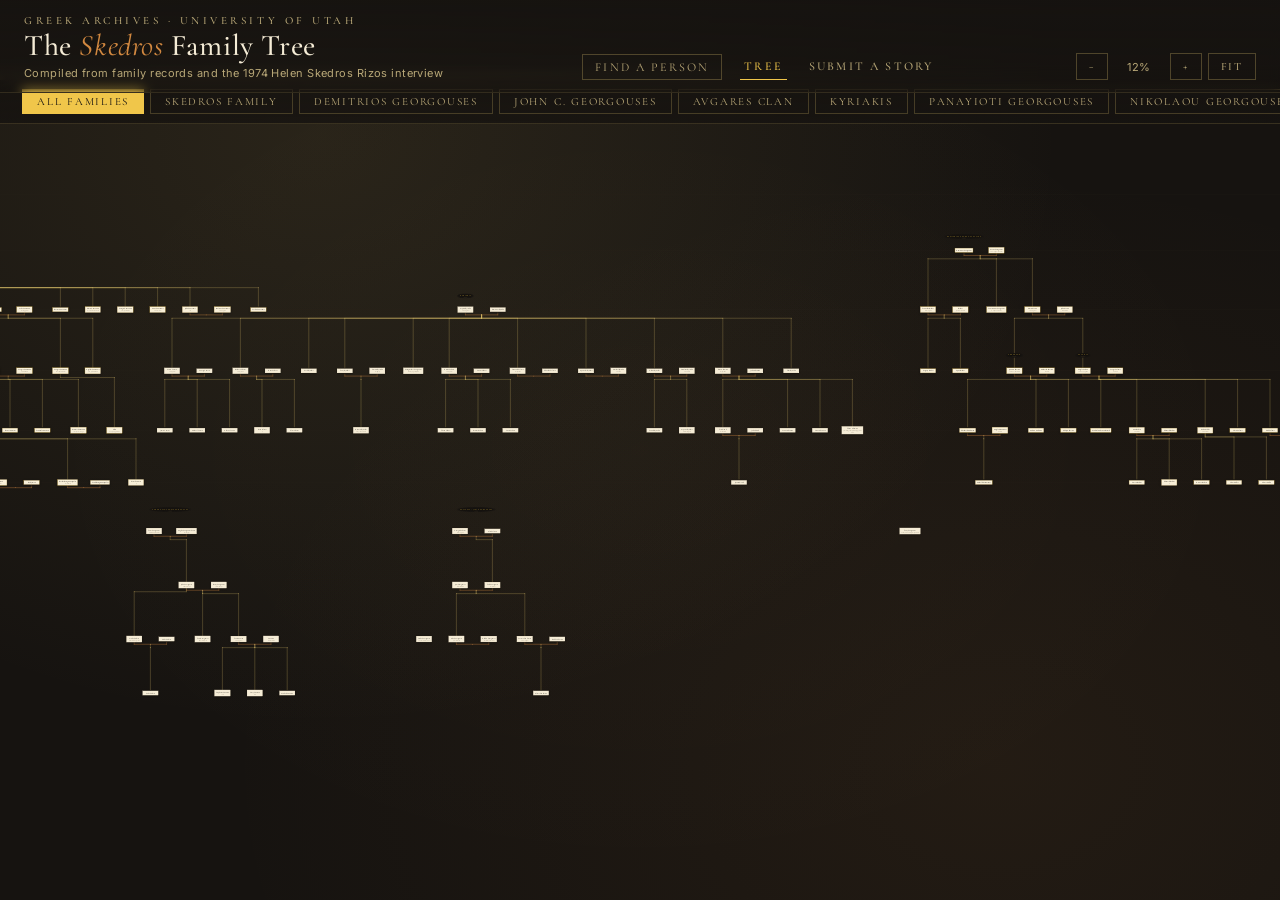
<file: index.html>
<!doctype html>
<html lang="en">
<head>
<meta charset="utf-8">
<meta name="viewport" content="width=device-width, initial-scale=1, maximum-scale=5">
<title>The Skedros Family Tree</title>
<link rel="preconnect" href="https://fonts.googleapis.com">
<link rel="preconnect" href="https://fonts.gstatic.com" crossorigin>
<link href="https://fonts.googleapis.com/css2?family=Cormorant+Garamond:ital,wght@0,300;0,400;0,500;0,600;0,700;1,400&family=Cormorant+SC:wght@400;500;600&family=Inter:wght@400;500;600&display=swap" rel="stylesheet">
<link rel="stylesheet" href="css/shared.css">
<link rel="stylesheet" href="css/tree.css">
</head>
<body>

<header class="banner">
  <div class="banner-left">
    <span class="eyebrow">Greek Archives · University of Utah</span>
    <h1 class="title"><a href="index.html">The <em>Skedros</em> Family Tree</a></h1>
    <p class="subtitle">Compiled from family records and the 1974 Helen Skedros Rizos interview</p>
  </div>
  <nav class="banner-nav" aria-label="Site navigation">
    <button class="banner-nav-button" id="search-toggle" type="button">Find a person</button>
    <a href="index.html" class="current">Tree</a>
    <a href="submit.html">Submit a story</a>
  </nav>
  <div class="controls">
    <button id="zoom-out" title="Zoom out">−</button>
    <span class="zoom-display" id="zoom-display">100%</span>
    <button id="zoom-in" title="Zoom in">+</button>
    <button id="reset" title="Fit to screen">Fit</button>
  </div>
</header>

<nav class="cluster-tabs" id="cluster-tabs" aria-label="Family branch filter">
  <button class="cluster-tab is-active" data-cluster="all" type="button">All families</button>
  <!-- additional tabs are injected by tree.js from CLUSTER_DEFS -->
</nav>

<aside class="detail-panel" id="detail-panel" aria-hidden="true">
  <button class="detail-close" id="detail-close" aria-label="Close">&times;</button>
  <div class="detail-photo placeholder" id="detail-photo" data-initial="?"></div>
  <div class="detail-header">
    <h2 class="detail-name" id="detail-name"></h2>
    <p class="detail-alt" id="detail-alt"></p>
    <p class="detail-dates" id="detail-dates"></p>
    <p class="detail-note" id="detail-note"></p>
  </div>
  <div class="detail-relations">
    <div class="relation-block">
      <h4>Parents</h4>
      <div id="detail-parents" class="relation-list"></div>
    </div>
    <div class="relation-block">
      <h4>Spouse</h4>
      <div id="detail-spouse" class="relation-list"></div>
    </div>
    <div class="relation-block">
      <h4>Siblings</h4>
      <div id="detail-siblings" class="relation-list"></div>
    </div>
    <div class="relation-block">
      <h4>Children</h4>
      <div id="detail-children" class="relation-list"></div>
    </div>
  </div>
  <div class="detail-connection">
    <h4>Connection to the Skedros Family</h4>
    <div id="detail-path"></div>
  </div>
  <div class="detail-bio-section">
    <h4>Biography</h4>
    <div id="detail-bio"></div>
  </div>
  <a class="detail-profile-link" id="detail-profile-link" href="#">View full profile →</a>
</aside>

<aside class="search-panel" id="search-panel" aria-hidden="true">
  <button class="search-close" id="search-close" aria-label="Close search">&times;</button>
  <h3 class="search-title">Find a person</h3>
  <input type="text" id="search-input" placeholder="Type a name…" autocomplete="off" spellcheck="false">
  <p class="search-count" id="search-count"></p>
  <div class="search-list" id="search-list"></div>
</aside>

<div class="viewport" id="viewport">
  <div class="canvas" id="canvas">
    <svg class="lines" id="lines"></svg>
    <div id="people"></div>
  </div>
</div>

<script src="js/data.js"></script>
<script src="js/family.js"></script>
<script src="js/tree.js"></script>
</body>
</html>
</file>
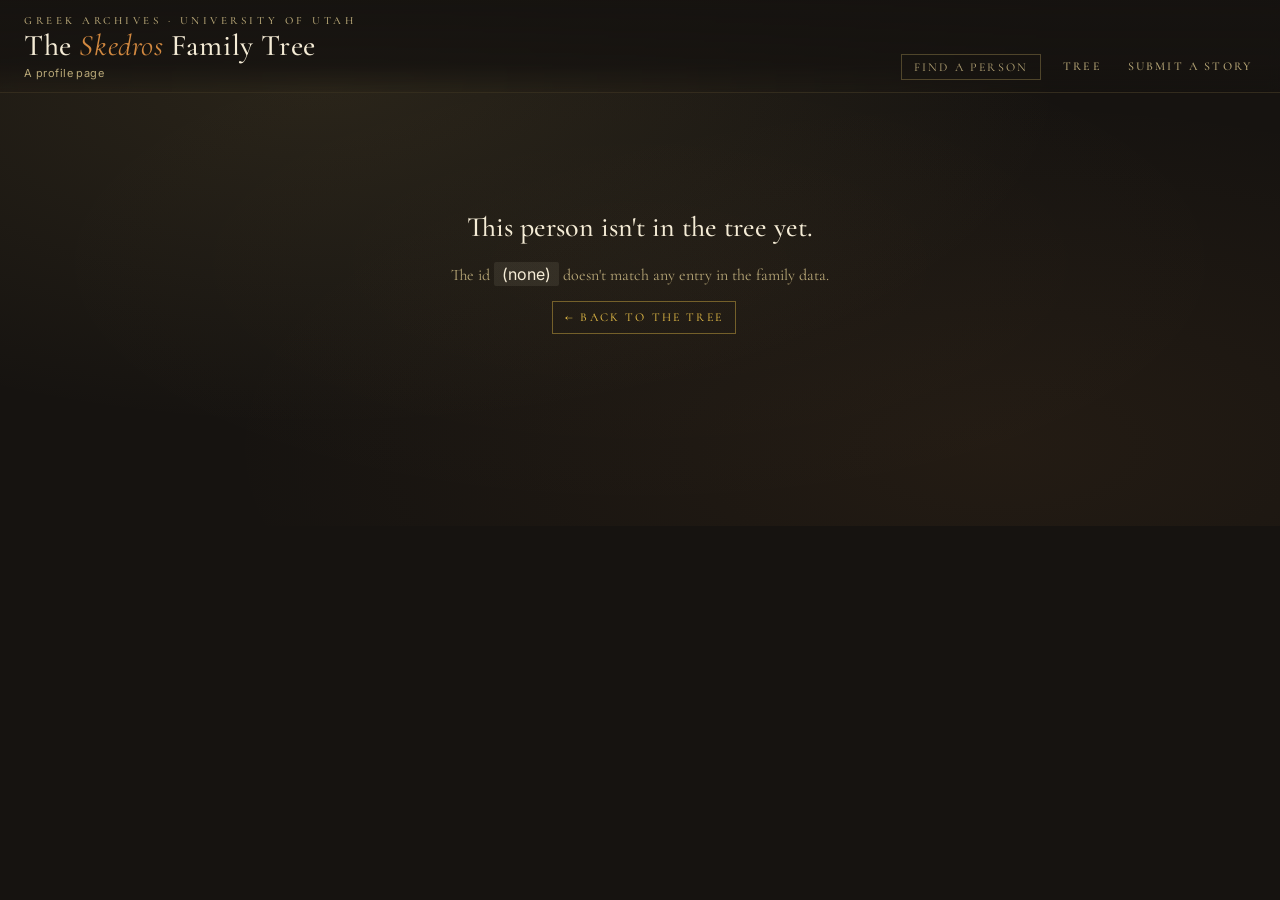
<file: profile.html>
<!doctype html>
<html lang="en">
<head>
<meta charset="utf-8">
<meta name="viewport" content="width=device-width, initial-scale=1">
<title>Profile · The Skedros Family Tree</title>
<link rel="preconnect" href="https://fonts.googleapis.com">
<link rel="preconnect" href="https://fonts.gstatic.com" crossorigin>
<link href="https://fonts.googleapis.com/css2?family=Cormorant+Garamond:ital,wght@0,300;0,400;0,500;0,600;0,700;1,400&family=Cormorant+SC:wght@400;500;600&family=Inter:wght@400;500;600&display=swap" rel="stylesheet">
<link rel="stylesheet" href="css/shared.css">
<link rel="stylesheet" href="css/profile.css">
</head>
<body class="profile-body">

<header class="banner">
  <div class="banner-left">
    <span class="eyebrow">Greek Archives · University of Utah</span>
    <h1 class="title"><a href="index.html">The <em>Skedros</em> Family Tree</a></h1>
    <p class="subtitle">A profile page</p>
  </div>
  <nav class="banner-nav" aria-label="Site navigation">
    <button class="banner-nav-button" id="search-toggle" type="button">Find a person</button>
    <a href="index.html">Tree</a>
    <a href="submit.html">Submit a story</a>
  </nav>
</header>

<aside class="search-panel" id="search-panel" aria-hidden="true">
  <button class="search-close" id="search-close" aria-label="Close search">&times;</button>
  <h3 class="search-title">Find a person</h3>
  <input type="text" id="search-input" placeholder="Type a name…" autocomplete="off" spellcheck="false">
  <p class="search-count" id="search-count"></p>
  <div class="search-list" id="search-list"></div>
</aside>

<main class="profile-page">

  <!-- "Not found" message, shown only when the requested id doesn't exist -->
  <section id="not-found" class="not-found" hidden>
    <h2>This person isn't in the tree yet.</h2>
    <p>The id <code id="missing-id"></code> doesn't match any entry in the family data.</p>
    <p><a href="index.html" class="link-button">← Back to the tree</a></p>
  </section>

  <!-- Full profile, populated by profile.js -->
  <article id="profile" hidden>

    <p class="back-row">
      <a href="index.html" class="back-link">← Back to the tree</a>
    </p>

    <section class="profile-hero">
      <div class="hero-photo" id="hero-photo">
        <div class="hero-placeholder" id="hero-placeholder" data-initial="?"></div>
        <img id="hero-image" alt="" hidden>
      </div>
      <div class="hero-text">
        <p class="hero-eyebrow" id="hero-eyebrow"></p>
        <h1 class="hero-name" id="hero-name"></h1>
        <p class="hero-alt" id="hero-alt"></p>
        <p class="hero-dates" id="hero-dates"></p>
        <p class="hero-note" id="hero-note"></p>
      </div>
    </section>

    <!-- Gallery: thumbnail strip beneath the hero photo. Only shown if there's
         more than one photo, or if you want to give an explicit view. -->
    <section class="gallery" id="gallery" hidden>
      <h2 class="section-title">Gallery</h2>
      <div class="gallery-frame">
        <button class="gallery-nav prev" id="gallery-prev" aria-label="Previous photo">‹</button>
        <img class="gallery-main" id="gallery-main" alt="">
        <button class="gallery-nav next" id="gallery-next" aria-label="Next photo">›</button>
      </div>
      <div class="gallery-thumbs" id="gallery-thumbs"></div>
      <p class="gallery-caption" id="gallery-caption"></p>
    </section>

    <section class="biography">
      <h2 class="section-title">Biography</h2>
      <div id="biography-text" class="biography-body">
        <p class="empty"><em>No biography on file yet — if you have stories or facts about this person, please
        <a href="submit.html">share them with us</a>.</em></p>
      </div>
    </section>

    <section class="family">
      <h2 class="section-title">Family</h2>
      <div class="family-grid">
        <div class="family-block">
          <h3>Parents</h3>
          <div class="family-list" id="family-parents"></div>
        </div>
        <div class="family-block">
          <h3>Spouse</h3>
          <div class="family-list" id="family-spouse"></div>
        </div>
        <div class="family-block">
          <h3>Siblings</h3>
          <div class="family-list" id="family-siblings"></div>
        </div>
        <div class="family-block">
          <h3>Children</h3>
          <div class="family-list" id="family-children"></div>
        </div>
      </div>
    </section>

    <section class="connection">
      <h2 class="section-title">Connection to the Skedros Family</h2>
      <div id="connection-content"></div>
    </section>

    <section class="help-fill-in">
      <p>
        Know more about this person, or see something we should correct?
        <a href="submit.html" class="link-button">Send a story or correction →</a>
      </p>
    </section>

  </article>
</main>

<script src="js/data.js"></script>
<script src="js/family.js"></script>
<script src="js/profile.js"></script>
</body>
</html>
</file>
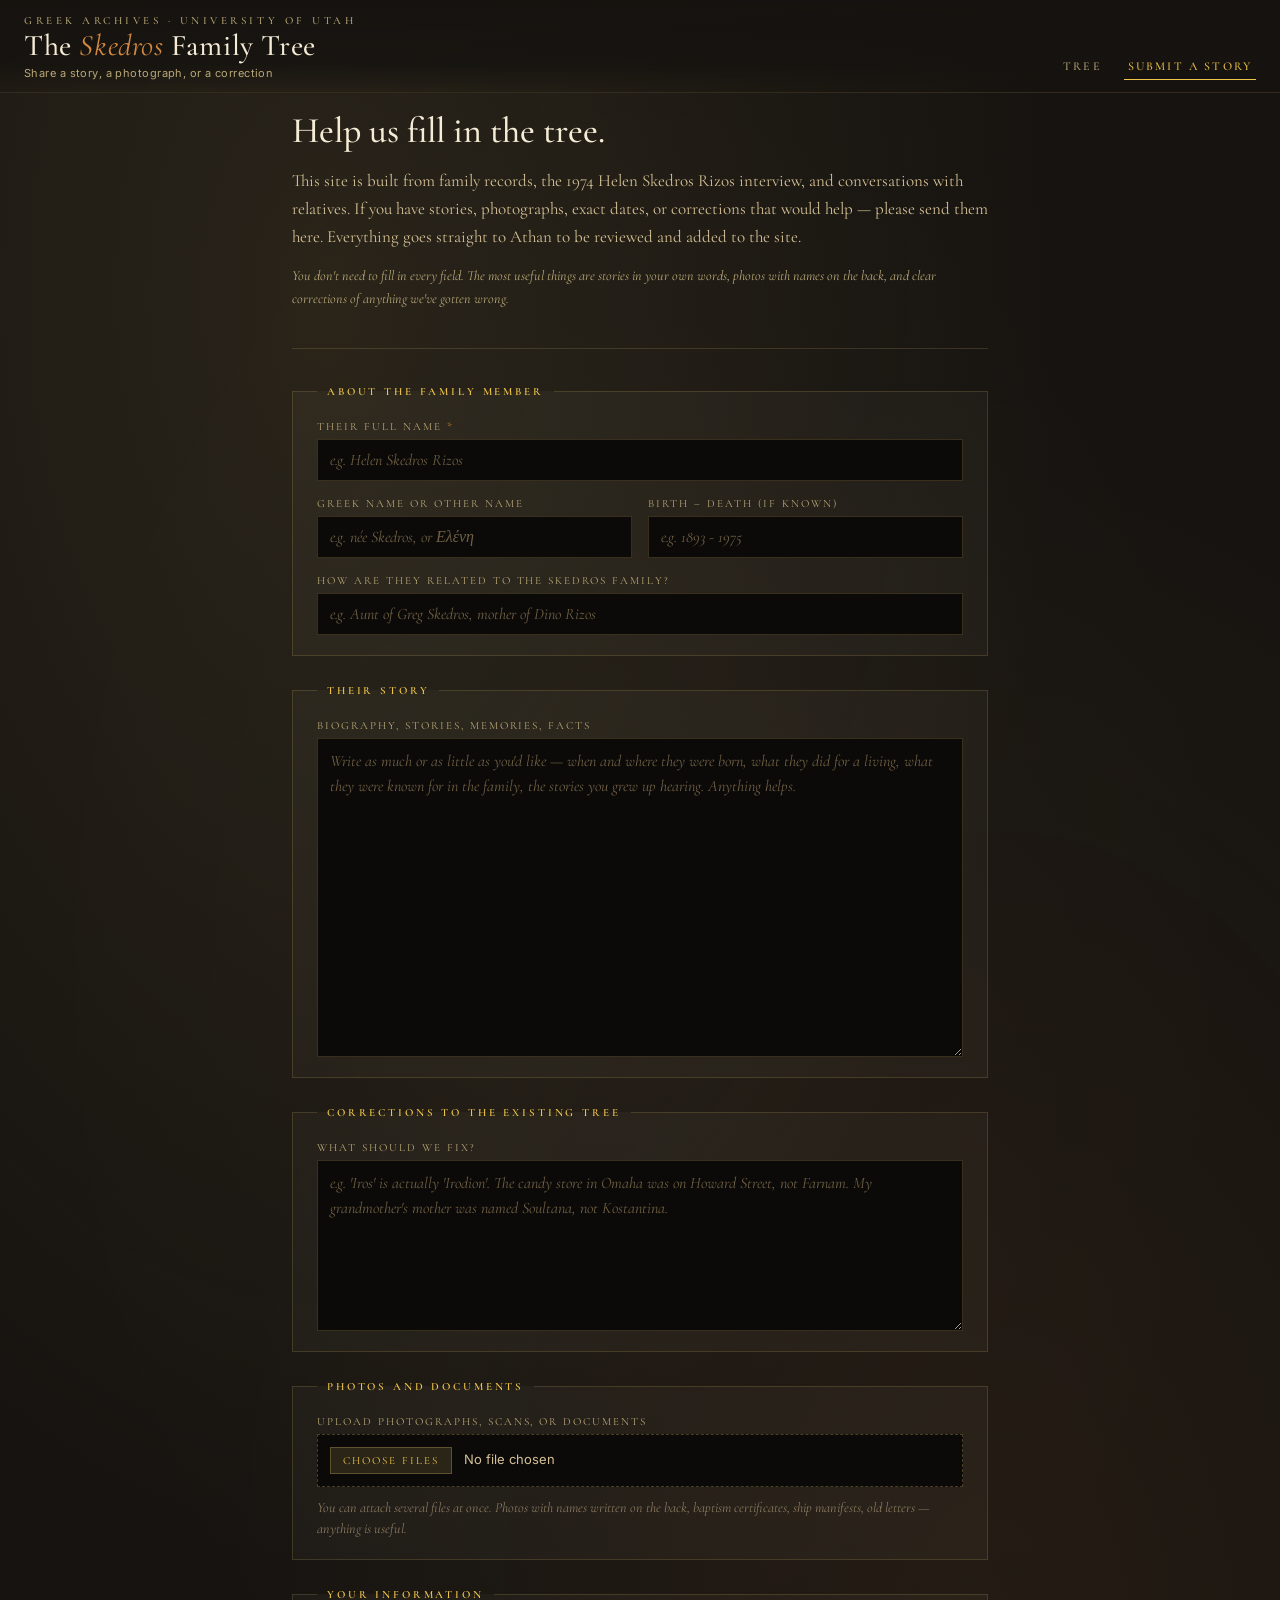
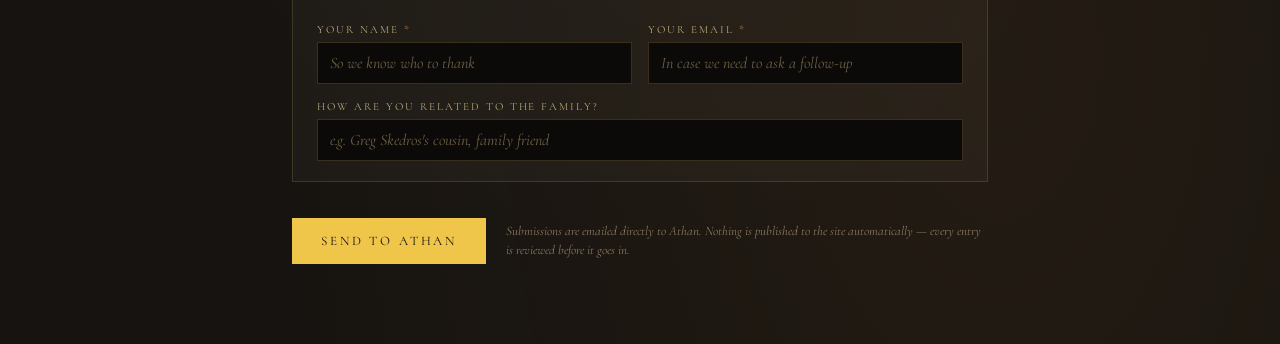
<file: submit.html>
<!doctype html>
<html lang="en">
<head>
<meta charset="utf-8">
<meta name="viewport" content="width=device-width, initial-scale=1">
<title>Submit a story · The Skedros Family Tree</title>
<link rel="preconnect" href="https://fonts.googleapis.com">
<link rel="preconnect" href="https://fonts.gstatic.com" crossorigin>
<link href="https://fonts.googleapis.com/css2?family=Cormorant+Garamond:ital,wght@0,300;0,400;0,500;0,600;0,700;1,400&family=Cormorant+SC:wght@400;500;600&family=Inter:wght@400;500;600&display=swap" rel="stylesheet">
<link rel="stylesheet" href="css/shared.css">
<link rel="stylesheet" href="css/submit.css">
</head>
<body class="submit-body">

<header class="banner">
  <div class="banner-left">
    <span class="eyebrow">Greek Archives · University of Utah</span>
    <h1 class="title"><a href="index.html">The <em>Skedros</em> Family Tree</a></h1>
    <p class="subtitle">Share a story, a photograph, or a correction</p>
  </div>
  <nav class="banner-nav" aria-label="Site navigation">
    <a href="index.html">Tree</a>
    <a href="submit.html" class="current">Submit a story</a>
  </nav>
</header>

<main class="submit-page">
  <article class="submit-intro">
    <h2>Help us fill in the tree.</h2>
    <p>
      This site is built from family records, the 1974 Helen Skedros Rizos interview,
      and conversations with relatives. If you have stories, photographs, exact dates,
      or corrections that would help — please send them here. Everything goes straight
      to Athan to be reviewed and added to the site.
    </p>
    <p class="small-print">
      You don't need to fill in every field. The most useful things are stories in
      your own words, photos with names on the back, and clear corrections of anything
      we've gotten wrong.
    </p>
  </article>

  <!--
    Form goes to FormSubmit.co, which emails the submission (plus any uploaded files)
    to the address in the action URL. The first submission triggers a one-time
    confirmation email to that address; click the link inside it and all future
    submissions arrive directly. See README.md for setup details.
  -->
  <form id="submit-form"
        class="submit-form"
        action="https://formsubmit.co/REPLACE_WITH_YOUR_EMAIL"
        method="POST"
        enctype="multipart/form-data">

    <!-- FormSubmit configuration (these get stripped, never emailed) -->
    <input type="hidden" name="_subject" value="Skedros tree submission">
    <input type="hidden" name="_template" value="table">
    <input type="hidden" name="_captcha" value="false">
    <input type="hidden" name="_next" value="thanks.html">
    <!-- Honeypot anti-spam field: bots fill it in, humans don't see it -->
    <input type="text" name="_honey" style="display:none">

    <fieldset>
      <legend>About the family member</legend>
      <div class="field">
        <label for="person_name">Their full name <span class="required">*</span></label>
        <input id="person_name" name="person_name" type="text" required
               placeholder="e.g. Helen Skedros Rizos">
      </div>
      <div class="field-row">
        <div class="field">
          <label for="person_alt">Greek name or other name</label>
          <input id="person_alt" name="person_alt" type="text"
                 placeholder="e.g. née Skedros, or Ελένη">
        </div>
        <div class="field">
          <label for="person_dates">Birth – death (if known)</label>
          <input id="person_dates" name="person_dates" type="text"
                 placeholder="e.g. 1893 - 1975">
        </div>
      </div>
      <div class="field">
        <label for="relationship">How are they related to the Skedros family?</label>
        <input id="relationship" name="relationship" type="text"
               placeholder="e.g. Aunt of Greg Skedros, mother of Dino Rizos">
      </div>
    </fieldset>

    <fieldset>
      <legend>Their story</legend>
      <div class="field">
        <label for="biography">Biography, stories, memories, facts</label>
        <textarea id="biography" name="biography" rows="12"
          placeholder="Write as much or as little as you'd like — when and where they were born, what they did for a living, what they were known for in the family, the stories you grew up hearing. Anything helps."></textarea>
      </div>
    </fieldset>

    <fieldset>
      <legend>Corrections to the existing tree</legend>
      <div class="field">
        <label for="corrections">What should we fix?</label>
        <textarea id="corrections" name="corrections" rows="6"
          placeholder="e.g. 'Iros' is actually 'Irodion'. The candy store in Omaha was on Howard Street, not Farnam. My grandmother's mother was named Soultana, not Kostantina."></textarea>
      </div>
    </fieldset>

    <fieldset>
      <legend>Photos and documents</legend>
      <div class="field">
        <label for="files">Upload photographs, scans, or documents</label>
        <input id="files" name="attachment" type="file" multiple
               accept="image/*,application/pdf,.doc,.docx,.txt,.heic">
        <p class="hint">
          You can attach several files at once. Photos with names written on the back,
          baptism certificates, ship manifests, old letters — anything is useful.
        </p>
      </div>
    </fieldset>

    <fieldset>
      <legend>Your information</legend>
      <div class="field-row">
        <div class="field">
          <label for="submitter_name">Your name <span class="required">*</span></label>
          <input id="submitter_name" name="submitter_name" type="text" required
                 placeholder="So we know who to thank">
        </div>
        <div class="field">
          <label for="submitter_email">Your email <span class="required">*</span></label>
          <input id="submitter_email" name="submitter_email" type="email" required
                 placeholder="In case we need to ask a follow-up">
        </div>
      </div>
      <div class="field">
        <label for="submitter_relation">How are you related to the family?</label>
        <input id="submitter_relation" name="submitter_relation" type="text"
               placeholder="e.g. Greg Skedros's cousin, family friend">
      </div>
    </fieldset>

    <div class="submit-row">
      <button type="submit" class="submit-button">Send to Athan</button>
      <p class="submit-disclaimer">
        Submissions are emailed directly to Athan. Nothing is published to the site
        automatically — every entry is reviewed before it goes in.
      </p>
    </div>
  </form>
</main>

</body>
</html>
</file>
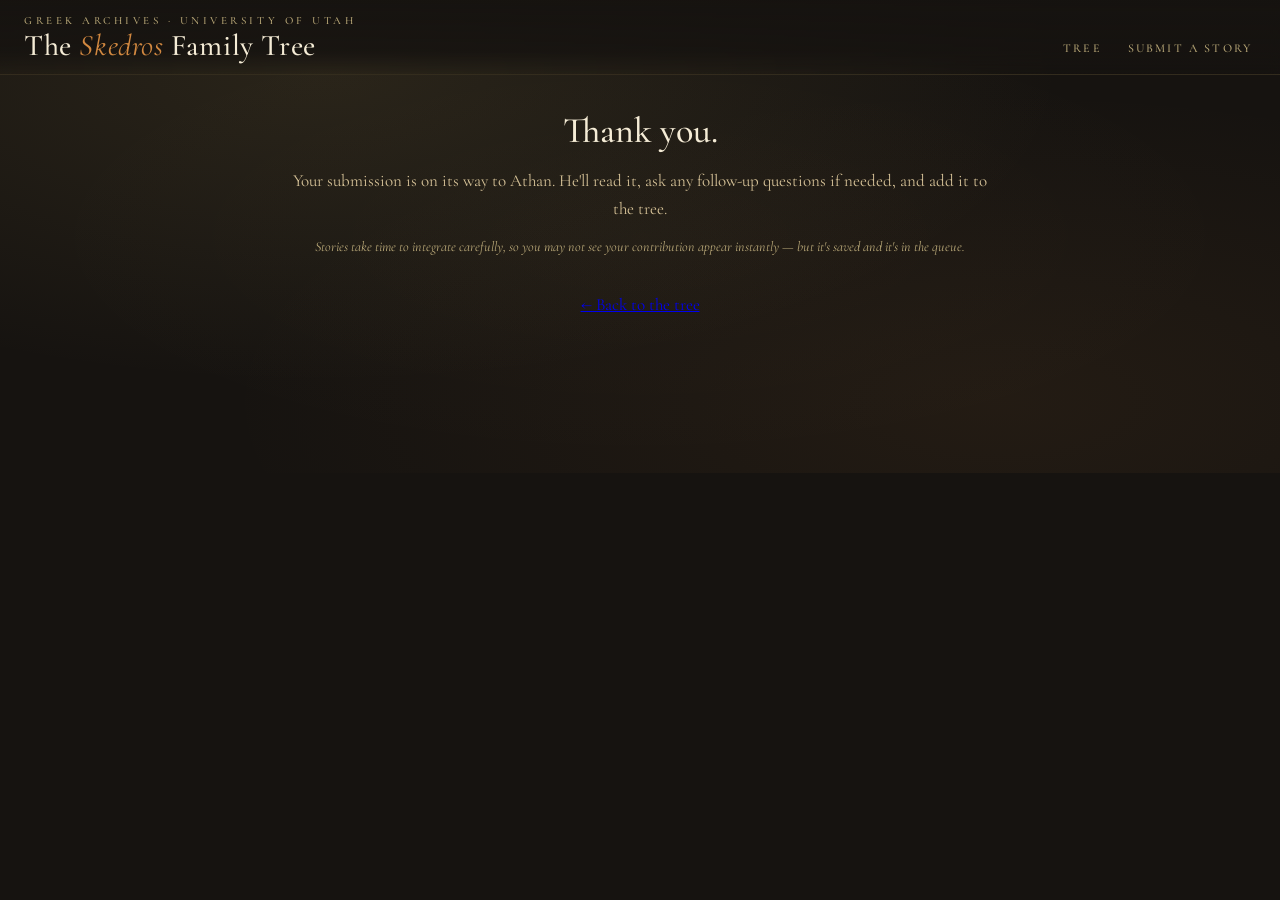
<file: thanks.html>
<!doctype html>
<html lang="en">
<head>
<meta charset="utf-8">
<meta name="viewport" content="width=device-width, initial-scale=1">
<title>Thank you · The Skedros Family Tree</title>
<link rel="preconnect" href="https://fonts.googleapis.com">
<link rel="preconnect" href="https://fonts.gstatic.com" crossorigin>
<link href="https://fonts.googleapis.com/css2?family=Cormorant+Garamond:ital,wght@0,300;0,400;0,500;0,600;0,700;1,400&family=Cormorant+SC:wght@400;500;600&family=Inter:wght@400;500;600&display=swap" rel="stylesheet">
<link rel="stylesheet" href="css/shared.css">
<link rel="stylesheet" href="css/submit.css">
</head>
<body class="submit-body">

<header class="banner">
  <div class="banner-left">
    <span class="eyebrow">Greek Archives · University of Utah</span>
    <h1 class="title"><a href="index.html">The <em>Skedros</em> Family Tree</a></h1>
  </div>
  <nav class="banner-nav" aria-label="Site navigation">
    <a href="index.html">Tree</a>
    <a href="submit.html">Submit a story</a>
  </nav>
</header>

<main class="submit-page">
  <article class="submit-intro" style="text-align:center; border-bottom:none;">
    <h2>Thank you.</h2>
    <p>
      Your submission is on its way to Athan. He'll read it, ask any follow-up questions
      if needed, and add it to the tree.
    </p>
    <p class="small-print">
      Stories take time to integrate carefully, so you may not see your contribution
      appear instantly — but it's saved and it's in the queue.
    </p>
    <p style="margin-top: 32px;">
      <a href="index.html" class="back-link">← Back to the tree</a>
    </p>
  </article>
</main>

</body>
</html>
</file>
<file: css/shared.css>
/* ============================================================================
   Skedros Family Tree — SHARED STYLES
   Palette, typography, banner with navigation. Loaded by every page.
   ========================================================================== */

:root {
  /* Dark editorial palette: parchment cards on aged-leather background */
  --bg: #161310;
  --bg-deep: #0c0a08;
  --paper: #f5ecd6;
  --paper-edge: #e6dabd;
  --ink: #1a1612;
  --ink-soft: #5d5247;
  --rule: #4a4030;
  --rule-soft: #2e271d;
  --rule-paper: #b8a98e;
  --line: #8a7a4e;
  --line-strong: #d4b86a;
  --marriage: #d18840;
  --marriage-soft: #e0a36b;
  --gold: #f0c64a;
  --gold-glow: rgba(240, 198, 74, 0.32);
  --path-glow: rgba(244, 206, 93, 0.45);
}

* { box-sizing: border-box; margin: 0; padding: 0; }

html, body {
  width: 100%;
  background: var(--bg);
  color: var(--ink);
  font-family: 'Cormorant Garamond', 'Georgia', serif;
}

body {
  background-image:
    radial-gradient(ellipse at 25% 15%, rgba(212, 184, 106, 0.10), transparent 55%),
    radial-gradient(ellipse at 78% 85%, rgba(209, 136, 64, 0.07), transparent 55%),
    radial-gradient(ellipse at 50% 50%, rgba(255, 230, 170, 0.02), transparent 70%);
}

/* ---------- Banner with site navigation ---------- */
.banner {
  position: fixed; top: 0; left: 0; right: 0; z-index: 50;
  padding: 14px 24px 12px;
  background: linear-gradient(180deg,
                              rgba(22, 19, 16, 0.97) 0%,
                              rgba(22, 19, 16, 0.85) 70%,
                              transparent 100%);
  backdrop-filter: blur(6px);
  border-bottom: 1px solid rgba(212, 184, 106, 0.15);
  display: flex; justify-content: space-between; align-items: flex-end;
  flex-wrap: wrap; gap: 12px;
}
.banner-left { display: flex; flex-direction: column; gap: 2px; }
.eyebrow {
  font-family: 'Cormorant SC', serif; font-weight: 500;
  font-size: 11px; letter-spacing: 0.32em;
  color: #b9a878; text-transform: uppercase;
}
.title {
  font-family: 'Cormorant Garamond', serif; font-weight: 500;
  font-size: clamp(22px, 3.4vw, 30px);
  letter-spacing: 0.02em; color: #f5ecd6; line-height: 1.1;
}
.title a { color: inherit; text-decoration: none; }
.title em { font-style: italic; font-weight: 400; color: var(--marriage); }
.subtitle {
  font-family: 'Inter', sans-serif; font-size: 11px;
  color: #b9a878; letter-spacing: 0.04em; margin-top: 2px;
}

.banner-nav {
  display: flex; gap: 18px; align-items: center;
  font-family: 'Cormorant SC', serif; font-weight: 500;
}
.banner-nav a {
  font-size: 12px; letter-spacing: 0.18em; text-transform: uppercase;
  color: #b9a878; text-decoration: none;
  padding: 6px 4px; border-bottom: 1px solid transparent;
  transition: color 0.18s ease, border-color 0.18s ease;
}
.banner-nav a:hover {
  color: var(--gold);
  border-bottom-color: var(--gold);
}
.banner-nav a.current {
  color: var(--gold);
  border-bottom-color: var(--gold);
}

/* ---------- Typography helpers ---------- */
.section-title {
  font-family: 'Cormorant SC', serif; font-weight: 600;
  font-size: 11px; letter-spacing: 0.28em;
  color: var(--gold); text-transform: uppercase;
  padding-bottom: 8px; margin-bottom: 14px;
  border-bottom: 1px solid rgba(212, 184, 106, 0.2);
}

/* ---------- Banner responsive ---------- */
@media (max-width: 720px) {
  .banner { padding: 10px 14px 8px; flex-direction: column; align-items: flex-start; }
  .banner-nav { gap: 14px; }
  .title { font-size: 20px; }
}

/* ============================================================================
   SEARCH PANEL — slides in from the left, lists every person alphabetically
   with a live-filter input at the top.
   ========================================================================== */

.banner-nav-button {
  font-family: 'Cormorant SC', serif;
  font-size: 12px; letter-spacing: 0.18em; text-transform: uppercase;
  color: #b9a878;
  background: transparent;
  border: 1px solid rgba(212, 184, 106, 0.3);
  padding: 5px 12px;
  cursor: pointer;
  transition: all 0.18s ease;
}
.banner-nav-button:hover {
  color: var(--gold);
  border-color: var(--gold);
  background: rgba(212, 184, 106, 0.06);
}

.search-panel {
  position: fixed;
  top: 84px; left: 0; bottom: 0;
  width: 360px; max-width: 100vw;
  background: var(--paper);
  border-right: 1px solid var(--rule-paper);
  box-shadow: 6px 0 24px rgba(0, 0, 0, 0.45);
  transform: translateX(-110%);
  transition: transform 0.32s cubic-bezier(0.22, 0.61, 0.36, 1);
  z-index: 45;
  display: flex; flex-direction: column;
  padding: 20px 22px 0;
}
.search-panel.open { transform: translateX(0); }

.search-close {
  position: absolute; top: 12px; right: 14px;
  width: 32px; height: 32px;
  background: rgba(245, 236, 214, 0.9);
  border: 1px solid var(--rule-paper);
  font-size: 22px; line-height: 1;
  color: var(--ink); cursor: pointer;
  padding: 0;
  transition: all 0.15s ease;
}
.search-close:hover { background: var(--ink); color: var(--paper); }

.search-title {
  font-family: 'Cormorant Garamond', serif;
  font-size: 22px; font-weight: 500;
  color: var(--ink);
  margin-bottom: 12px;
}

#search-input {
  font-family: 'Cormorant Garamond', serif;
  font-size: 16px;
  background: var(--bg-deep);
  border: 1px solid var(--rule-paper);
  color: #f5ecd6;
  padding: 10px 12px;
  width: 100%;
  margin-bottom: 6px;
}
#search-input::placeholder { color: #6e5f44; font-style: italic; }
#search-input:focus {
  outline: none;
  border-color: var(--gold);
  box-shadow: 0 0 0 3px var(--gold-glow);
}

.search-count {
  font-family: 'Inter', sans-serif;
  font-size: 10.5px;
  color: var(--ink-soft);
  letter-spacing: 0.08em;
  text-transform: uppercase;
  margin-bottom: 10px;
}

.search-list {
  flex: 1;
  overflow-y: auto;
  padding-bottom: 18px;
  margin: 0 -22px;            /* extend scroll area edge-to-edge */
  padding-left: 22px;
  padding-right: 22px;
}
.search-list .letter-divider {
  font-family: 'Cormorant SC', serif;
  font-weight: 600;
  font-size: 12px;
  letter-spacing: 0.24em;
  color: var(--marriage);
  border-bottom: 1px solid rgba(184, 169, 142, 0.4);
  padding: 14px 0 4px;
  margin-bottom: 4px;
  position: sticky; top: 0;
  background: var(--paper);
  z-index: 1;
}
.search-list .letter-divider:first-child { padding-top: 4px; }

.search-result {
  display: block;
  width: 100%;
  text-align: left;
  background: transparent;
  border: none;
  border-bottom: 1px solid rgba(184, 169, 142, 0.18);
  color: var(--ink);
  font-family: 'Cormorant Garamond', serif;
  font-size: 15px;
  padding: 8px 6px;
  cursor: pointer;
  text-decoration: none;
  transition: background 0.12s ease, padding 0.12s ease;
}
.search-result:hover {
  background: var(--paper-edge);
  padding-left: 12px;
}
.search-result .meta {
  font-family: 'Inter', sans-serif;
  font-size: 10px;
  color: var(--ink-soft);
  letter-spacing: 0.04em;
  margin-top: 2px;
  text-transform: uppercase;
}
.search-result.is-core {
  border-left: 3px solid var(--gold);
  padding-left: 9px;
}
.search-result.is-core:hover { padding-left: 15px; }

.search-empty {
  padding: 20px 6px;
  font-family: 'Cormorant Garamond', serif;
  font-style: italic;
  color: var(--ink-soft);
  font-size: 14px;
}

@media (max-width: 720px) {
  .search-panel { width: 100vw; top: 100px; }
}
</file>
<file: css/tree.css>
/* ============================================================================
   Skedros Family Tree — TREE PAGE STYLES
   Canvas, person cards, descent/marriage lines, branch labels, detail panel.
   ========================================================================== */

html, body { height: 100%; overflow: hidden; }

/* ---------- Viewport and canvas ---------- */
.viewport {
  position: absolute; inset: 0;
  overflow: hidden; touch-action: none;
  padding-top: 70px;          /* clear the fixed banner */
  cursor: grab;
}
.viewport.dragging { cursor: grabbing; }

.canvas {
  position: absolute; top: 0; left: 0;
  /* width/height are set inline by JS from CANVAS constant */
  transform-origin: 0 0;
  background-image:
    linear-gradient(to right,  rgba(212, 184, 106, 0.05) 1px, transparent 1px),
    linear-gradient(to bottom, rgba(212, 184, 106, 0.05) 1px, transparent 1px);
  background-size: 80px 80px;
}

/* ---------- Generation rules and labels (left-side captions) ---------- */
.gen-rule {
  position: absolute; left: 0; width: 100%; height: 1px;
  background: var(--rule-soft); pointer-events: none;
}
.gen-label {
  position: absolute; left: 24px; transform: translateY(-50%);
  font-family: 'Cormorant SC', serif; font-size: 11px;
  letter-spacing: 0.3em; color: #a59672;
  text-transform: uppercase; background: var(--bg);
  padding: 0 10px; pointer-events: none;
}

/* ---------- Branch / section labels on the canvas ----------
   These are the headers like "Skedros", "Pappathanacio", "Avgares clan".
   Critical: they MUST sit above the SVG descent/marriage lines so the
   text never gets bisected. We pin them to z-index 8 (between SVG=auto
   and cards=10) and give them a soft radial halo that mask any lines
   passing through. */
.branch-label {
  position: absolute;
  font-family: 'Cormorant SC', serif; font-weight: 500;
  font-size: 13px; letter-spacing: 0.32em;
  color: var(--gold); text-transform: uppercase;
  text-align: center; transform: translateX(-50%);
  pointer-events: none;
  z-index: 8;
  padding: 10px 26px 8px;
  background: radial-gradient(ellipse at center,
                              var(--bg) 35%,
                              rgba(22, 19, 16, 0.85) 60%,
                              transparent 78%);
  text-shadow: 0 1px 0 rgba(0, 0, 0, 0.7),
               0 0 12px rgba(22, 19, 16, 0.9);
}
.branch-label::after {
  content: ''; display: block; width: 32px; height: 1px;
  background: rgba(212, 184, 106, 0.5); margin: 7px auto 0;
}

/* ---------- SVG lines (descent + marriage) ---------- */
svg.lines {
  position: absolute; top: 0; left: 0;
  width: 100%; height: 100%; pointer-events: none;
}
.l-descent      { stroke: var(--line-strong); stroke-width: 2.2; fill: none; opacity: 1; stroke-linecap: round; stroke-linejoin: round; }
.l-marriage     { stroke: var(--marriage); stroke-width: 3; fill: none; stroke-linecap: round; stroke-linejoin: round; }
.l-marriage-tick{ stroke: var(--marriage); stroke-width: 2.4; fill: none; stroke-linecap: round; }
.dot-descent    { fill: var(--line-strong); }
.dot-marriage   { fill: var(--marriage); }

/* ---------- Person cards ---------- */
.person {
  position: absolute;
  transform: translate(-50%, -50%);
  background: var(--paper);
  border: 1px solid var(--rule-paper);
  padding: 9px 12px 8px;
  min-width: 130px;
  max-width: 178px;
  text-align: center;
  z-index: 10;
  transition: box-shadow 0.18s ease, transform 0.18s ease;
  box-shadow: 0 1px 0 rgba(212, 184, 106, 0.08), 0 4px 14px rgba(0, 0, 0, 0.45);
  cursor: pointer;
}
.person:hover {
  box-shadow: 0 0 0 1px rgba(212, 184, 106, 0.25), 0 8px 26px rgba(0, 0, 0, 0.6);
  transform: translate(-50%, -50%) translateY(-2px);
  z-index: 20;
}
.person .name {
  font-family: 'Cormorant Garamond', serif; font-weight: 500;
  font-size: 14px; line-height: 1.18; color: var(--ink);
  letter-spacing: 0.005em;
}
.person .alt {
  font-family: 'Cormorant Garamond', serif; font-style: italic;
  font-weight: 400; font-size: 11px; color: var(--ink-soft);
  margin-top: 1px; line-height: 1.2;
}
.person .dates {
  font-family: 'Inter', sans-serif; font-size: 9.5px;
  color: var(--ink-soft); letter-spacing: 0.04em; margin-top: 4px;
}
.person .note {
  font-family: 'Cormorant Garamond', serif; font-style: italic;
  font-size: 11px; color: var(--ink-soft); margin-top: 3px; line-height: 1.2;
}
.person.unknown {
  background: repeating-linear-gradient(
    45deg, var(--paper), var(--paper) 6px,
    var(--paper-edge) 6px, var(--paper-edge) 12px
  );
  border-style: dashed;
}
.person.unknown .name { color: var(--ink-soft); font-style: italic; }
.person.deceased-young .name::after {
  content: ' \2020'; color: var(--ink-soft); font-weight: 300;
}

/* ---------- Highlights ---------- */
.person.hl-dimmed { opacity: 0.32; }
.person.hl-self {
  outline: 2.5px solid var(--marriage); outline-offset: 2px;
  box-shadow: 0 0 0 7px rgba(209, 136, 64, 0.18), 0 6px 22px rgba(26, 22, 18, 0.18);
  z-index: 25;
}
.person.hl-parent  { outline: 2px solid #345e85; outline-offset: 1px; box-shadow: 0 0 0 5px rgba(52, 94, 133, 0.15); }
.person.hl-spouse  { outline: 2px solid var(--marriage); outline-offset: 1px; box-shadow: 0 0 0 5px rgba(209, 136, 64, 0.13); }
.person.hl-sibling { outline: 2px dashed #4a6f3a; outline-offset: 2px; }
.person.hl-child   { outline: 2px solid #8a6a3a; outline-offset: 1px; box-shadow: 0 0 0 5px rgba(138, 106, 58, 0.14); }

/* Core marker: warm gold edge always */
.person.core {
  border: 1.5px solid var(--gold);
  background: linear-gradient(180deg, #fcf3da 0%, #f5ecd6 100%);
  box-shadow: 0 0 0 1px var(--gold-glow), 0 1px 0 rgba(212, 184, 106, 0.12), 0 5px 16px rgba(0, 0, 0, 0.5);
}
.person.core .name { font-weight: 600; }

/* Path-to-core highlight */
.person.path-hl {
  opacity: 1;
  z-index: 26;
  outline: 2.5px solid var(--gold);
  outline-offset: 3px;
  box-shadow: 0 0 0 8px var(--path-glow), 0 8px 28px rgba(0, 0, 0, 0.7);
}
.canvas.path-mode .person:not(.path-hl):not(.hl-self):not(.hl-parent):not(.hl-spouse):not(.hl-sibling):not(.hl-child) {
  opacity: 0.42;
}

/* ---------- Zoom + reset controls ---------- */
.controls { display: flex; gap: 6px; align-items: center; font-family: 'Inter', sans-serif; }
.controls button {
  font-family: 'Cormorant SC', serif; font-weight: 500;
  font-size: 11px; letter-spacing: 0.16em; text-transform: uppercase;
  background: transparent; border: 1px solid rgba(212, 184, 106, 0.3);
  color: #b9a878; padding: 6px 12px;
  cursor: pointer; transition: all 0.15s ease;
}
.controls button:hover { background: rgba(212, 184, 106, 0.1); color: var(--gold); border-color: var(--gold); }
.controls .zoom-display {
  font-size: 11px; color: #b9a878; min-width: 50px; text-align: center;
  letter-spacing: 0.06em;
}

/* ---------- Detail panel ---------- */
.detail-panel {
  position: fixed; top: 80px; right: 0; bottom: 0;
  width: 400px; max-width: 100vw;
  background: var(--paper);
  border-left: 1px solid var(--rule-paper);
  box-shadow: -6px 0 24px rgba(0, 0, 0, 0.4);
  transform: translateX(110%);
  transition: transform 0.32s cubic-bezier(0.22, 0.61, 0.36, 1);
  z-index: 40; overflow-y: auto; display: flex; flex-direction: column;
}
.detail-panel.open { transform: translateX(0); }
.detail-close {
  position: absolute; top: 12px; right: 14px; z-index: 5;
  background: rgba(245, 236, 214, 0.92); border: 1px solid var(--rule-paper);
  font-size: 22px; line-height: 1; cursor: pointer;
  width: 32px; height: 32px; padding: 0; color: var(--ink);
  transition: all 0.15s ease;
}
.detail-close:hover { background: var(--ink); color: var(--paper); border-color: var(--ink); }
.detail-photo {
  width: 100%; height: 220px;
  background: var(--bg-deep);
  background-size: cover; background-position: center;
  border-bottom: 1px solid var(--rule);
  display: flex; align-items: center; justify-content: center;
  flex: 0 0 auto;
}
.detail-photo.placeholder::after {
  content: attr(data-initial);
  font-family: 'Cormorant SC', serif;
  font-size: 78px; font-weight: 500;
  color: #6e5f44; letter-spacing: 0.04em;
}
.detail-header { padding: 18px 24px 14px; border-bottom: 1px solid var(--rule-soft); }
.detail-name {
  font-family: 'Cormorant Garamond', serif;
  font-weight: 500; font-size: 26px; line-height: 1.15;
  color: var(--ink); letter-spacing: 0.005em;
}
.detail-name .dagger { color: var(--ink-soft); font-weight: 300; }
.detail-alt   { font-style: italic; color: var(--ink-soft); font-size: 14px; margin-top: 3px; }
.detail-dates { font-family: 'Inter', sans-serif; font-size: 11px; color: var(--ink-soft); letter-spacing: 0.06em; text-transform: uppercase; margin-top: 8px; }
.detail-note  { font-style: italic; color: var(--ink-soft); font-size: 13px; margin-top: 4px; }

.detail-relations { padding: 14px 24px 4px; }
.relation-block { margin-bottom: 14px; }
.relation-block h4 {
  font-family: 'Cormorant SC', serif; font-weight: 600;
  font-size: 10.5px; letter-spacing: 0.24em;
  color: var(--ink); text-transform: uppercase; margin-bottom: 7px;
}
.relation-list { display: flex; flex-wrap: wrap; gap: 6px; }
.relation-list button {
  background: var(--paper-edge); border: 1px solid var(--rule-paper);
  color: var(--ink); padding: 5px 11px;
  font-size: 13px; font-family: 'Cormorant Garamond', serif;
  cursor: pointer; transition: all 0.15s ease;
}
.relation-list button:hover { background: var(--marriage); color: var(--paper); border-color: var(--marriage); }
.relation-list em { color: var(--ink-soft); font-size: 12px; padding: 4px 0; font-style: italic; }

.detail-connection {
  padding: 14px 24px 4px;
  border-top: 1px solid var(--rule-soft);
}
.detail-connection h4 {
  font-family: 'Cormorant SC', serif; font-weight: 600;
  font-size: 10.5px; letter-spacing: 0.24em;
  color: var(--ink); text-transform: uppercase; margin-bottom: 10px;
}
.path-chain {
  display: flex; flex-wrap: wrap; gap: 4px 6px; align-items: center;
  line-height: 1.45;
}
.path-chain button {
  background: var(--paper-edge); border: 1px solid var(--rule-paper);
  color: var(--ink); padding: 4px 10px;
  font-size: 13px; font-family: 'Cormorant Garamond', serif;
  cursor: pointer; transition: all 0.15s ease;
}
.path-chain button.is-core {
  border-color: var(--gold);
  background: linear-gradient(180deg, #fcf3da 0%, #f5ecd6 100%);
  font-weight: 600;
}
.path-chain button:hover { background: var(--marriage); color: var(--paper); border-color: var(--marriage); }
.path-arrow {
  font-family: 'Cormorant Garamond', serif; font-style: italic;
  color: var(--ink-soft); font-size: 12px; padding: 0 2px;
}
.path-empty { font-style: italic; color: var(--ink-soft); font-size: 13px; line-height: 1.5; }

.detail-bio-section {
  padding: 16px 24px 22px;
  border-top: 1px solid var(--rule-soft);
  margin-top: 6px;
}
.detail-bio-section h4 {
  font-family: 'Cormorant SC', serif; font-weight: 600;
  font-size: 10.5px; letter-spacing: 0.24em;
  color: var(--ink); text-transform: uppercase; margin-bottom: 10px;
}
#detail-bio { font-size: 14.5px; line-height: 1.55; color: var(--ink); }
#detail-bio p { margin-bottom: 10px; }
#detail-bio em { color: var(--ink-soft); }

.detail-profile-link {
  display: block;
  margin: 0 24px 28px;
  padding: 10px 14px;
  text-align: center;
  background: var(--ink); color: var(--paper);
  text-decoration: none;
  font-family: 'Cormorant SC', serif;
  font-size: 12px; letter-spacing: 0.18em; text-transform: uppercase;
  border: 1px solid var(--ink);
  transition: all 0.15s ease;
}
.detail-profile-link:hover {
  background: var(--marriage); border-color: var(--marriage);
}

/* ---------- Responsive ---------- */
@media (max-width: 720px) {
  .detail-panel { width: 100vw; top: 100px; }
  .controls { font-size: 10px; }
  .controls button { padding: 5px 9px; }
}

/* ============================================================================
   CLUSTER TABS — branch filter bar below the banner
   ========================================================================== */
.cluster-tabs {
  position: fixed;
  top: 80px; left: 0; right: 0;
  z-index: 49;
  background: linear-gradient(180deg,
                              rgba(22, 19, 16, 0.93) 0%,
                              rgba(22, 19, 16, 0.78) 100%);
  backdrop-filter: blur(8px);
  border-bottom: 1px solid rgba(212, 184, 106, 0.18);
  padding: 9px 22px 9px;
  display: flex;
  gap: 6px;
  overflow-x: auto;
  white-space: nowrap;
  scrollbar-width: thin;
}
.cluster-tabs::-webkit-scrollbar { height: 4px; }
.cluster-tabs::-webkit-scrollbar-thumb { background: rgba(212, 184, 106, 0.3); }

.cluster-tab {
  font-family: 'Cormorant SC', serif;
  font-size: 11px; letter-spacing: 0.16em; text-transform: uppercase;
  color: #b9a878;
  background: transparent;
  border: 1px solid rgba(212, 184, 106, 0.25);
  padding: 5px 14px;
  cursor: pointer;
  white-space: nowrap;
  transition: all 0.16s ease;
}
.cluster-tab:hover {
  color: var(--gold);
  border-color: var(--gold);
  background: rgba(212, 184, 106, 0.08);
}
.cluster-tab.is-active {
  color: var(--bg);
  background: var(--gold);
  border-color: var(--gold);
}

/* Push the viewport down so it clears banner + tabs */
.viewport { padding-top: 130px; }
.detail-panel { top: 130px; }
.search-panel { top: 134px; }

@media (max-width: 720px) {
  .viewport { padding-top: 160px; }
  .detail-panel { top: 160px; }
  .search-panel { top: 164px; }
  .cluster-tabs { top: 100px; padding: 6px 12px; }
}
</file>
<file: css/profile.css>
/* ============================================================================
   Skedros Family Tree — PROFILE PAGE STYLES
   ========================================================================== */

html, body { min-height: 100%; overflow: auto; }
body.profile-body { color: var(--paper); }

.profile-page {
  max-width: 920px;
  margin: 0 auto;
  padding: 110px 32px 80px;
}

@media (max-width: 720px) {
  .profile-page { padding: 130px 20px 60px; }
}

/* ---------- Back navigation row ---------- */
.back-row { margin-bottom: 22px; }
.back-link {
  font-family: 'Cormorant SC', serif;
  font-size: 11px; letter-spacing: 0.22em; text-transform: uppercase;
  color: #b9a878; text-decoration: none;
  border-bottom: 1px solid transparent;
  padding-bottom: 3px;
  transition: color 0.18s ease, border-color 0.18s ease;
}
.back-link:hover { color: var(--gold); border-bottom-color: var(--gold); }

/* ---------- Hero: photo and primary biographical text ---------- */
.profile-hero {
  display: grid;
  grid-template-columns: minmax(220px, 280px) 1fr;
  gap: 32px;
  align-items: center;
  padding: 24px;
  background: rgba(245, 236, 214, 0.04);
  border: 1px solid rgba(212, 184, 106, 0.18);
  margin-bottom: 36px;
}
@media (max-width: 720px) {
  .profile-hero { grid-template-columns: 1fr; gap: 20px; padding: 18px; }
}

.hero-photo {
  position: relative;
  width: 100%; aspect-ratio: 1 / 1;
  background: var(--bg-deep);
  border: 1px solid rgba(212, 184, 106, 0.2);
  display: flex; align-items: center; justify-content: center;
  overflow: hidden;
}
.hero-photo img {
  width: 100%; height: 100%; object-fit: cover;
  display: block;
}
.hero-placeholder {
  position: absolute; inset: 0;
  display: flex; align-items: center; justify-content: center;
  font-family: 'Cormorant SC', serif;
  font-size: 96px; font-weight: 500;
  color: #6e5f44; letter-spacing: 0.04em;
}
.hero-placeholder::after { content: attr(data-initial); }

.hero-text { display: flex; flex-direction: column; gap: 6px; }
.hero-eyebrow {
  font-family: 'Cormorant SC', serif;
  font-size: 11px; letter-spacing: 0.28em; text-transform: uppercase;
  color: #b9a878;
}
.hero-name {
  font-family: 'Cormorant Garamond', serif; font-weight: 500;
  font-size: clamp(28px, 4.4vw, 42px);
  line-height: 1.1;
  color: #f5ecd6;
}
.hero-alt {
  font-style: italic;
  color: #d4c096;
  font-size: 16px;
  margin-top: 4px;
}
.hero-dates {
  font-family: 'Inter', sans-serif;
  font-size: 12px; letter-spacing: 0.08em; text-transform: uppercase;
  color: #b9a878;
  margin-top: 6px;
}
.hero-note {
  font-style: italic;
  color: #b9a878;
  font-size: 14px;
  margin-top: 4px;
  line-height: 1.4;
}

/* Empty fields just collapse */
.hero-text p:empty { display: none; }

/* ---------- Gallery (slideshow with thumbnails) ---------- */
.gallery { margin-bottom: 36px; }
.gallery-frame {
  position: relative;
  width: 100%;
  max-height: 620px;
  background: var(--bg-deep);
  border: 1px solid rgba(212, 184, 106, 0.18);
  display: flex; align-items: center; justify-content: center;
  overflow: hidden;
}
.gallery-main {
  max-width: 100%;
  max-height: 580px;
  display: block;
  object-fit: contain;
}
.gallery-nav {
  position: absolute; top: 50%; transform: translateY(-50%);
  background: rgba(22, 19, 16, 0.65);
  border: 1px solid rgba(212, 184, 106, 0.3);
  color: var(--gold);
  font-size: 28px; line-height: 1; font-weight: 300;
  width: 44px; height: 44px;
  cursor: pointer;
  transition: background 0.15s ease;
}
.gallery-nav:hover { background: rgba(22, 19, 16, 0.9); }
.gallery-nav.prev { left: 12px; }
.gallery-nav.next { right: 12px; }
.gallery-thumbs {
  display: flex; flex-wrap: wrap; gap: 8px;
  margin-top: 14px;
}
.gallery-thumbs img {
  width: 72px; height: 72px;
  object-fit: cover;
  border: 1px solid rgba(212, 184, 106, 0.2);
  cursor: pointer;
  opacity: 0.6;
  transition: opacity 0.15s ease, border-color 0.15s ease;
}
.gallery-thumbs img:hover { opacity: 0.95; }
.gallery-thumbs img.active {
  opacity: 1;
  border-color: var(--gold);
  box-shadow: 0 0 0 2px var(--gold-glow);
}
.gallery-caption {
  font-family: 'Cormorant Garamond', serif;
  font-style: italic;
  color: #b9a878;
  font-size: 13px;
  margin-top: 10px;
  text-align: center;
}

/* ---------- Biography ---------- */
.biography {
  margin-bottom: 40px;
}
.biography-body {
  font-family: 'Cormorant Garamond', serif;
  font-size: 17px;
  line-height: 1.7;
  color: #ede2c5;
  max-width: 720px;
}
.biography-body p { margin-bottom: 14px; }
.biography-body .empty {
  color: #b9a878;
  font-size: 15px;
}
.biography-body .empty a {
  color: var(--gold);
  border-bottom: 1px solid rgba(240, 198, 74, 0.4);
  text-decoration: none;
}
.biography-body .empty a:hover { border-bottom-color: var(--gold); }

/* ---------- Family (relationship grid) ---------- */
.family { margin-bottom: 40px; }
.family-grid {
  display: grid;
  grid-template-columns: repeat(auto-fit, minmax(220px, 1fr));
  gap: 18px;
}
.family-block {
  background: rgba(245, 236, 214, 0.04);
  border: 1px solid rgba(212, 184, 106, 0.18);
  padding: 16px 18px;
}
.family-block h3 {
  font-family: 'Cormorant SC', serif; font-weight: 600;
  font-size: 11px; letter-spacing: 0.26em;
  color: var(--gold); text-transform: uppercase;
  margin-bottom: 10px;
}
.family-list { display: flex; flex-wrap: wrap; gap: 6px; }
.family-list a {
  background: var(--paper-edge);
  border: 1px solid var(--rule-paper);
  color: var(--ink);
  padding: 5px 11px;
  font-size: 14px;
  font-family: 'Cormorant Garamond', serif;
  text-decoration: none;
  transition: all 0.15s ease;
}
.family-list a:hover { background: var(--marriage); color: var(--paper); border-color: var(--marriage); }
.family-list em {
  color: #b9a878;
  font-style: italic;
  font-size: 13px;
  padding: 4px 0;
}

/* ---------- Connection chain ---------- */
.connection { margin-bottom: 40px; }
.path-chain {
  display: flex; flex-wrap: wrap; gap: 6px 8px;
  align-items: center;
  line-height: 1.6;
}
.path-chain a {
  background: var(--paper-edge);
  border: 1px solid var(--rule-paper);
  color: var(--ink);
  padding: 6px 12px;
  font-size: 14px;
  font-family: 'Cormorant Garamond', serif;
  text-decoration: none;
  transition: all 0.15s ease;
}
.path-chain a.is-core {
  border-color: var(--gold);
  background: linear-gradient(180deg, #fcf3da 0%, #f5ecd6 100%);
  font-weight: 600;
}
.path-chain a:hover { background: var(--marriage); color: var(--paper); border-color: var(--marriage); }
.path-arrow {
  font-family: 'Cormorant Garamond', serif; font-style: italic;
  color: #b9a878; font-size: 13px;
}
.path-empty {
  font-style: italic; color: #b9a878;
  font-size: 14px;
  line-height: 1.6;
}

/* ---------- "Help fill in" footer prompt ---------- */
.help-fill-in {
  padding: 22px 24px;
  border: 1px dashed rgba(212, 184, 106, 0.3);
  background: rgba(245, 236, 214, 0.02);
  font-family: 'Cormorant Garamond', serif;
  font-size: 16px;
  color: #d4c096;
  line-height: 1.5;
  text-align: center;
}

.link-button {
  display: inline-block;
  font-family: 'Cormorant SC', serif;
  font-size: 12px; letter-spacing: 0.18em; text-transform: uppercase;
  color: var(--gold);
  text-decoration: none;
  padding: 6px 12px;
  border: 1px solid rgba(240, 198, 74, 0.4);
  margin-left: 8px;
  transition: all 0.15s ease;
}
.link-button:hover {
  background: var(--gold);
  color: var(--bg);
}

/* ---------- "Not found" state ---------- */
.not-found {
  text-align: center;
  padding: 100px 40px;
  color: #b9a878;
}
.not-found h2 {
  font-family: 'Cormorant Garamond', serif;
  font-weight: 500;
  font-size: 28px;
  color: #f5ecd6;
  margin-bottom: 18px;
}
.not-found p { font-size: 16px; line-height: 1.6; margin-bottom: 12px; }
.not-found code {
  font-family: 'Inter', monospace;
  background: rgba(245, 236, 214, 0.08);
  padding: 2px 8px;
  border-radius: 2px;
  color: #f5ecd6;
}
</file>
<file: css/submit.css>
/* ============================================================================
   Skedros Family Tree — SUBMISSION PAGE STYLES
   ========================================================================== */

html, body { min-height: 100%; overflow: auto; }
body.submit-body { color: var(--paper); }

.submit-page {
  max-width: 760px;
  margin: 0 auto;
  padding: 110px 32px 80px;
}
@media (max-width: 720px) {
  .submit-page { padding: 130px 18px 60px; }
}

/* ---------- Intro ---------- */
.submit-intro {
  margin-bottom: 36px;
  padding-bottom: 26px;
  border-bottom: 1px solid rgba(212, 184, 106, 0.18);
}
.submit-intro h2 {
  font-family: 'Cormorant Garamond', serif; font-weight: 500;
  font-size: clamp(26px, 3.6vw, 36px);
  color: #f5ecd6;
  line-height: 1.15;
  margin-bottom: 16px;
}
.submit-intro p {
  font-family: 'Cormorant Garamond', serif;
  font-size: 17px;
  line-height: 1.65;
  color: #d4c096;
  margin-bottom: 12px;
}
.submit-intro .small-print {
  font-size: 14px;
  color: #b9a878;
  font-style: italic;
}

/* ---------- Form ---------- */
.submit-form {
  display: flex; flex-direction: column; gap: 28px;
}

fieldset {
  border: 1px solid rgba(212, 184, 106, 0.18);
  background: rgba(245, 236, 214, 0.03);
  padding: 22px 24px 20px;
  display: flex; flex-direction: column; gap: 16px;
}
@media (max-width: 720px) {
  fieldset { padding: 18px 16px 16px; }
}

legend {
  font-family: 'Cormorant SC', serif;
  font-weight: 600;
  font-size: 11px;
  letter-spacing: 0.26em;
  color: var(--gold);
  text-transform: uppercase;
  padding: 0 10px;
}

.field { display: flex; flex-direction: column; gap: 6px; }
.field-row {
  display: grid;
  grid-template-columns: 1fr 1fr;
  gap: 16px;
}
@media (max-width: 600px) {
  .field-row { grid-template-columns: 1fr; }
}

label {
  font-family: 'Cormorant SC', serif;
  font-size: 11px;
  letter-spacing: 0.18em;
  text-transform: uppercase;
  color: #b9a878;
}
.required { color: var(--marriage); }

input[type="text"], input[type="email"], textarea {
  font-family: 'Cormorant Garamond', serif;
  font-size: 16px;
  background: var(--bg-deep);
  border: 1px solid rgba(212, 184, 106, 0.22);
  color: #f5ecd6;
  padding: 10px 12px;
  width: 100%;
  transition: border-color 0.15s ease, box-shadow 0.15s ease;
}
input::placeholder, textarea::placeholder {
  color: #6e5f44;
  font-style: italic;
}
input:focus, textarea:focus {
  outline: none;
  border-color: var(--gold);
  box-shadow: 0 0 0 3px var(--gold-glow);
}
textarea { resize: vertical; line-height: 1.55; }

input[type="file"] {
  font-family: 'Inter', sans-serif;
  font-size: 13px;
  background: var(--bg-deep);
  border: 1px dashed rgba(212, 184, 106, 0.3);
  color: #d4c096;
  padding: 12px;
  width: 100%;
  cursor: pointer;
}
input[type="file"]::-webkit-file-upload-button {
  font-family: 'Cormorant SC', serif;
  font-size: 11px;
  letter-spacing: 0.18em;
  text-transform: uppercase;
  background: rgba(212, 184, 106, 0.15);
  border: 1px solid rgba(212, 184, 106, 0.3);
  color: var(--gold);
  padding: 6px 12px;
  margin-right: 12px;
  cursor: pointer;
  transition: background 0.15s ease;
}
input[type="file"]::-webkit-file-upload-button:hover {
  background: rgba(212, 184, 106, 0.25);
}

.hint {
  font-family: 'Cormorant Garamond', serif;
  font-style: italic;
  font-size: 14px;
  color: #8a7960;
  line-height: 1.5;
  margin-top: 4px;
}

/* ---------- Submit row ---------- */
.submit-row {
  display: flex;
  align-items: center;
  flex-wrap: wrap;
  gap: 20px;
  padding-top: 8px;
}
.submit-button {
  font-family: 'Cormorant SC', serif;
  font-size: 13px;
  letter-spacing: 0.22em;
  text-transform: uppercase;
  background: var(--gold);
  color: var(--bg);
  border: 1px solid var(--gold);
  padding: 14px 28px;
  cursor: pointer;
  transition: all 0.18s ease;
}
.submit-button:hover {
  background: #f7d669;
  border-color: #f7d669;
  box-shadow: 0 0 0 6px var(--gold-glow);
}
.submit-disclaimer {
  flex: 1; min-width: 280px;
  font-family: 'Cormorant Garamond', serif;
  font-style: italic;
  font-size: 13px;
  color: #8a7960;
  line-height: 1.5;
}
</file>
